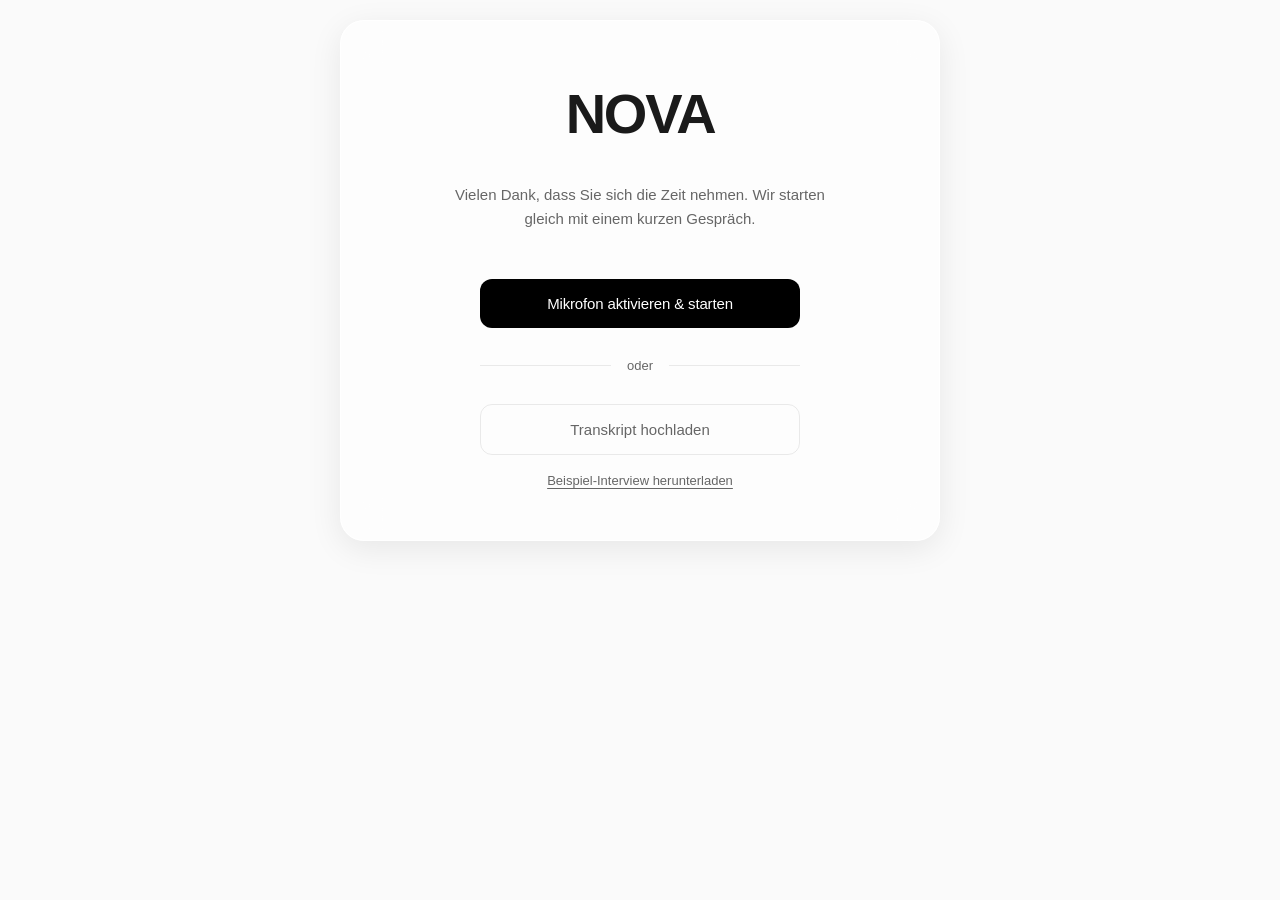
<file: public/index.html>
<!DOCTYPE html>
<html lang="de">
<head>
    <meta charset="UTF-8">
    <meta name="viewport" content="width=device-width, initial-scale=1.0">
    <title>NOVA</title>
    <link rel="stylesheet" href="css/style.css">
</head>
<body>
    <div class="container" style="text-align: center;">
        <h1 style="font-size: 56px; font-weight: 700; margin-bottom: 24px; letter-spacing: -0.04em;">NOVA</h1>
        <p class="subtitle" style="margin-bottom: 48px; max-width: 400px; margin-left: auto; margin-right: auto;">
            Vielen Dank, dass Sie sich die Zeit nehmen. Wir starten gleich mit einem kurzen Gespräch.
        </p>
        <button class="btn-primary" id="startBtn" style="max-width: 320px; margin: 0 auto;">
            Mikrofon aktivieren & starten
        </button>
        <p id="micError" style="color: #dc2626; margin-top: 16px; font-size: 14px; display: none;">
            Mikrofon-Zugriff wurde verweigert. Bitte erlauben Sie den Zugriff.
        </p>

        <div class="divider-or"><span>oder</span></div>

        <button class="btn-secondary" id="uploadBtn" style="max-width: 320px; margin: 0 auto;">
            Transkript hochladen
        </button>
        <input type="file" id="transcriptFile" accept=".txt,.json" style="display: none;">
        <a href="/interview-1.txt" download="Interview 1.txt" class="example-link">Beispiel-Interview herunterladen</a>

        <div id="uploadFeedback" style="display: none; margin-top: 16px;">
            <div class="upload-spinner" style="margin: 0 auto;"></div>
            <p style="color: var(--text-secondary); font-size: 14px; margin-top: 12px;">Transkript wird verarbeitet...</p>
        </div>
    </div>
    <script>
        document.getElementById('startBtn').addEventListener('click', async () => {
            const btn = document.getElementById('startBtn');
            btn.disabled = true;
            btn.textContent = 'Mikrofon wird aktiviert...';
            try {
                await navigator.mediaDevices.getUserMedia({ audio: true });
                const res = await fetch('/api/session/create', { method: 'POST' });
                const data = await res.json();
                window.location.href = '/interview.html?session=' + data.sessionId;
            } catch (err) {
                btn.disabled = false;
                btn.textContent = 'Mikrofon aktivieren & starten';
                document.getElementById('micError').style.display = 'block';
            }
        });

        document.getElementById('uploadBtn').addEventListener('click', () => {
            document.getElementById('transcriptFile').click();
        });

        document.getElementById('transcriptFile').addEventListener('change', async (e) => {
            const file = e.target.files[0];
            if (!file) return;

            document.getElementById('uploadBtn').style.display = 'none';
            document.getElementById('uploadFeedback').style.display = 'block';

            const text = await file.text();
            try {
                const res = await fetch('/api/transcript/upload', {
                    method: 'POST',
                    headers: { 'Content-Type': 'application/json' },
                    body: JSON.stringify({ transcript: text })
                });
                const data = await res.json();
                window.open('/moderator.html?session=' + data.sessionId, '_blank');
                window.location.href = '/waiting.html?session=' + data.sessionId;
            } catch (err) {
                alert('Fehler beim Hochladen. Bitte versuchen Sie es erneut.');
                document.getElementById('uploadBtn').style.display = 'block';
                document.getElementById('uploadFeedback').style.display = 'none';
            }
        });
    </script>
</body>
</html>
</file>
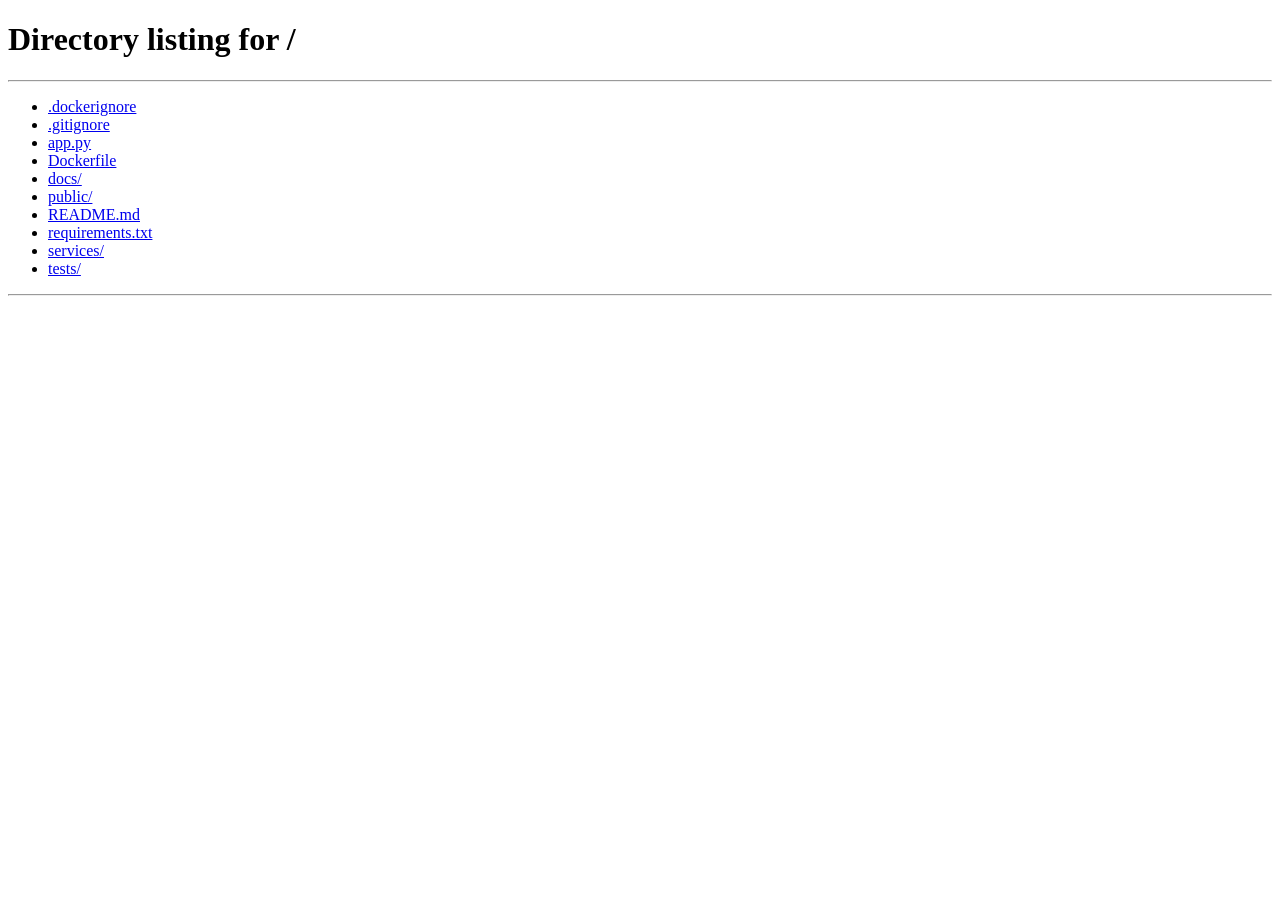
<file: public/interview.html>
<!DOCTYPE html>
<html lang="de">
<head>
    <meta charset="UTF-8">
    <meta name="viewport" content="width=device-width, initial-scale=1.0">
    <title>Interview - Aufnahme</title>
    <link rel="stylesheet" href="css/style.css">
</head>
<body class="interview-body">
    <div class="interview-container">
        <!-- Recording indicator -->
        <div class="rec-indicator">
            <span class="rec-dot"></span>
            <span>Aufnahme</span>
        </div>

        <!-- Timer -->
        <div class="timer" id="timer">00:00</div>

        <!-- Waveform -->
        <canvas id="waveform" class="waveform"></canvas>

        <!-- Hint for remote -->
        <p class="interview-hint">Bitte stellen Sie sicher, dass beide Teilnehmer hörbar sind.</p>

        <!-- Controls -->
        <button class="btn-stop" id="stopBtn">Interview beenden</button>

        <!-- Upload progress -->
        <div id="uploadStatus" class="upload-status" style="display: none;">
            <div class="upload-spinner"></div>
            <p>Audio wird hochgeladen und verarbeitet...</p>
        </div>
    </div>
    <script src="js/recorder.js"></script>
</body>
</html>
</file>
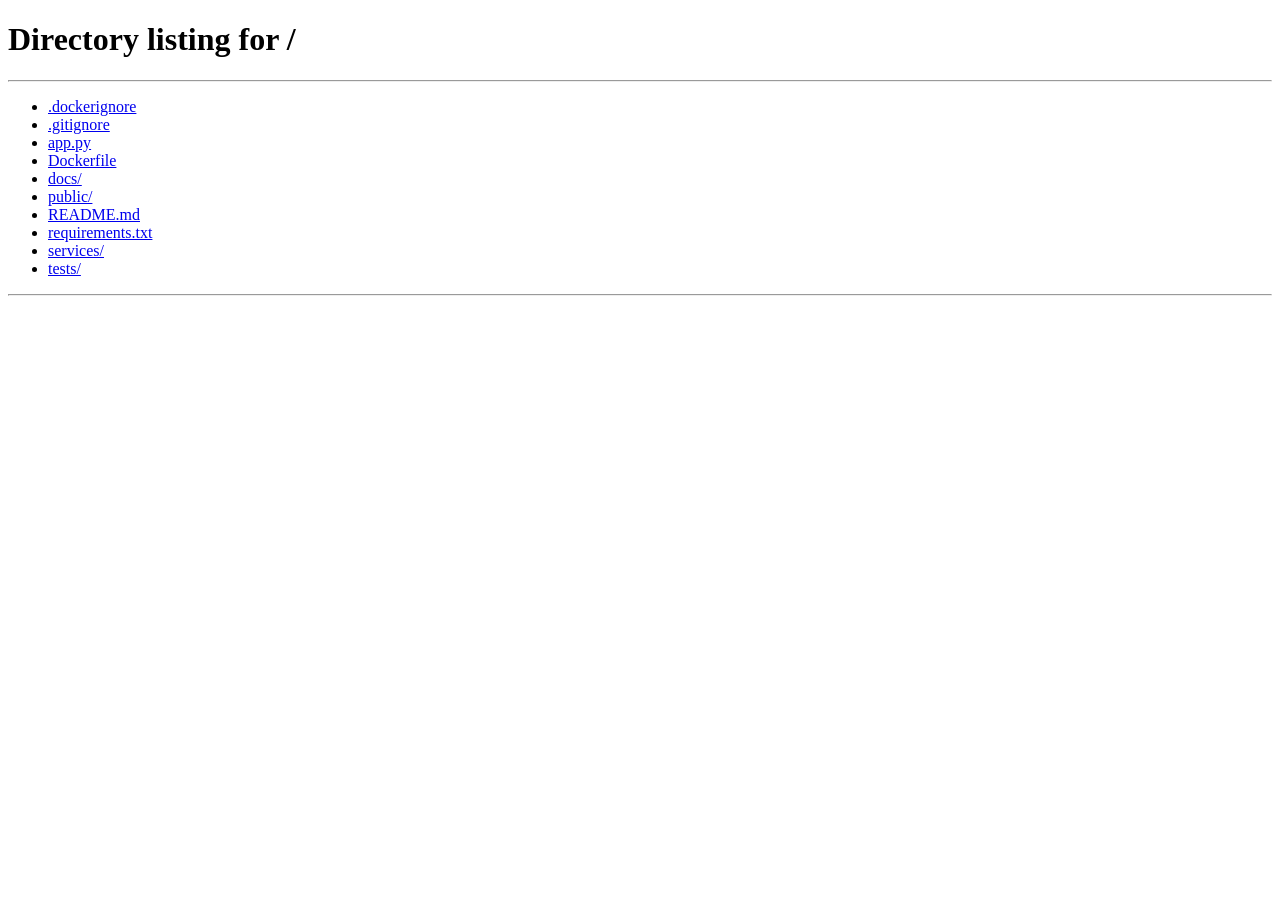
<file: public/shop.html>
<!DOCTYPE html>
<html lang="de">
<head>
    <meta charset="UTF-8">
    <meta name="viewport" content="width=device-width, initial-scale=1.0">
    <title>NOVA - Premium Lifestyle</title>
    <link rel="preconnect" href="https://fonts.googleapis.com">
    <link rel="preconnect" href="https://fonts.gstatic.com" crossorigin>
    <link href="https://fonts.googleapis.com/css2?family=Fraunces:opsz,wght@9..144,400;9..144,500;9..144,600;9..144,700&family=Inter:wght@400;500;600;700&display=swap" rel="stylesheet">
    <link rel="stylesheet" href="css/style.css">
</head>
<body class="shop-body">
    <!-- Top Bar -->
    <div class="top-bar">
        <div class="top-bar-content" id="topBar">Kostenloser Versand ab 50€ | 30 Tage Rückgaberecht</div>
    </div>

    <!-- Header -->
    <header class="shop-header-new">
        <div class="shop-header-content">
            <div class="logo">NOVA</div>
            <nav class="main-nav" id="mainNav">
                <a href="#">Neu</a>
                <a href="#">Bestseller</a>
                <a href="#">Mode</a>
                <a href="#">Sport</a>
                <a href="#">Tech</a>
                <a href="#">Lifestyle</a>
            </nav>
            <div class="header-actions">
                <span id="greeting" class="shop-greeting"></span>
                <button class="icon-btn">🔍</button>
                <button class="icon-btn">👤</button>
                <button class="icon-btn">🛒 <span class="cart-badge">0</span></button>
            </div>
        </div>
    </header>

    <!-- Main Content -->
    <main class="shop-main" id="shopMain">
        <!-- Hero -->
        <section class="hero-banner" id="heroBanner">
            <div class="hero-content">
                <div class="hero-personal-kicker" id="heroPersonalKicker" style="display: none;"></div>
                <h1 id="heroHeadline">Frühjahr Kollektion 2026</h1>
                <p id="heroSubtext">Entdecke die neuesten Trends</p>
                <div class="hero-context-row" id="heroContextRow" style="display: none;"></div>
                <button class="btn-hero" id="heroCta">Jetzt shoppen</button>
            </div>
            <div class="hero-product-strip" id="heroProductStrip" style="display: none;"></div>
        </section>

        <!-- Personalization Stimulus Panels -->
        <section class="personalization-panel" id="personalizationPanel" style="display: none;"></section>
        <section class="control-center-panel" id="controlCenterPanel" style="display: none;"></section>

        <!-- Dynamic Sections -->
        <div id="shopSections"></div>

        <!-- Trust Badges -->
        <section class="trust-section">
            <div class="trust-badges" id="trustBadges">
                <div class="trust-badge">
                    <span class="trust-icon">✓</span>
                    <div><strong>Schneller Versand</strong><p>1-3 Werktage</p></div>
                </div>
                <div class="trust-badge">
                    <span class="trust-icon">↺</span>
                    <div><strong>Einfache Rückgabe</strong><p>30 Tage kostenlos</p></div>
                </div>
                <div class="trust-badge">
                    <span class="trust-icon">🔒</span>
                    <div><strong>Sicherer Kauf</strong><p>SSL verschlüsselt</p></div>
                </div>
            </div>
        </section>
    </main>

    <!-- Footer -->
    <footer class="shop-footer">
        <div class="footer-content">
            <div class="footer-column">
                <h4>NOVA</h4>
                <p>Premium Lifestyle Produkte für den modernen Lebensstil.</p>
            </div>
            <div class="footer-column">
                <h4>Shop</h4>
                <a href="#">Neu</a><a href="#">Bestseller</a><a href="#">Sale</a>
            </div>
            <div class="footer-column">
                <h4>Hilfe</h4>
                <a href="#">Kontakt</a><a href="#">Versand</a><a href="#">Retouren</a>
            </div>
            <div class="footer-column">
                <h4>Legal</h4>
                <a href="#">AGB</a><a href="#">Datenschutz</a><a href="#">Impressum</a>
            </div>
        </div>
        <div class="footer-bottom"><p>© 2026 NOVA. Alle Rechte vorbehalten.</p></div>
    </footer>

    <!-- Ratings Overlay -->
    <div class="ratings-overlay" id="ratingsOverlay" style="display: none;">
        <div class="ratings-card">
            <h2>Kurze Bewertung</h2>
            <p class="ratings-subtitle">Bitte bewerten Sie die folgenden Aspekte auf einer Skala von 1 (gar nicht) bis 7 (sehr stark).</p>

            <div class="rating-item">
                <label>Wie <strong>hilfreich</strong> empfinden Sie die Personalisierung?</label>
                <div class="rating-scale" data-key="helpfulness">
                    <span class="scale-label">gar nicht</span>
                    <button data-val="1">1</button>
                    <button data-val="2">2</button>
                    <button data-val="3">3</button>
                    <button data-val="4">4</button>
                    <button data-val="5">5</button>
                    <button data-val="6">6</button>
                    <button data-val="7">7</button>
                    <span class="scale-label">sehr hilfreich</span>
                </div>
            </div>

            <div class="rating-item">
                <label>Wie <strong>nachvollziehbar</strong> sind die Empfehlungen?</label>
                <div class="rating-scale" data-key="comprehensibility">
                    <span class="scale-label">gar nicht</span>
                    <button data-val="1">1</button>
                    <button data-val="2">2</button>
                    <button data-val="3">3</button>
                    <button data-val="4">4</button>
                    <button data-val="5">5</button>
                    <button data-val="6">6</button>
                    <button data-val="7">7</button>
                    <span class="scale-label">sehr nachvollziehbar</span>
                </div>
            </div>

            <div class="rating-item">
                <label>Wie <strong>unheimlich</strong> empfinden Sie die Personalisierung?</label>
                <div class="rating-scale" data-key="creepiness">
                    <span class="scale-label">gar nicht</span>
                    <button data-val="1">1</button>
                    <button data-val="2">2</button>
                    <button data-val="3">3</button>
                    <button data-val="4">4</button>
                    <button data-val="5">5</button>
                    <button data-val="6">6</button>
                    <button data-val="7">7</button>
                    <span class="scale-label">sehr unheimlich</span>
                </div>
            </div>

            <div class="rating-item">
                <label>Wie stark beeinflusst diese Personalisierung Ihr <strong>Vertrauen</strong> in den Shop?</label>
                <div class="rating-scale" data-key="trust">
                    <span class="scale-label">gar nicht</span>
                    <button data-val="1">1</button>
                    <button data-val="2">2</button>
                    <button data-val="3">3</button>
                    <button data-val="4">4</button>
                    <button data-val="5">5</button>
                    <button data-val="6">6</button>
                    <button data-val="7">7</button>
                    <span class="scale-label">sehr stark</span>
                </div>
            </div>

            <button class="btn-primary" id="submitRatings" disabled>Bewertung abschicken</button>
        </div>
    </div>

    <!-- Product / Explanation Modal -->
    <div class="shop-modal-overlay" id="shopModal" style="display: none;">
        <div class="shop-modal-card">
            <button class="shop-modal-close" id="shopModalClose" aria-label="Schließen">&times;</button>
            <div id="shopModalContent"></div>
        </div>
    </div>

    <script src="js/shop.js"></script>
</body>
</html>
</file>
<file: public/css/style.css>
* {
    margin: 0;
    padding: 0;
    box-sizing: border-box;
}

:root {
    --primary-color: #000000;
    --secondary-color: #666666;
    --background: #fafafa;
    --card-bg: rgba(255, 255, 255, 0.7);
    --glass-bg: rgba(255, 255, 255, 0.6);
    --text-primary: #1a1a1a;
    --text-secondary: #666666;
    --border-color: rgba(0, 0, 0, 0.08);
    --hover-bg: rgba(0, 0, 0, 0.02);
    --shadow: 0 8px 32px rgba(0, 0, 0, 0.08);
    --shadow-lg: 0 20px 60px rgba(0, 0, 0, 0.12);
}

body {
    font-family: -apple-system, BlinkMacSystemFont, 'Segoe UI', Roboto, 'Helvetica Neue', Arial, sans-serif;
    background: var(--background);
    color: var(--text-primary);
    line-height: 1.6;
    padding: 20px;
    min-height: 100vh;
}

.container {
    max-width: 600px;
    margin: 0 auto;
    background: var(--glass-bg);
    backdrop-filter: blur(20px);
    -webkit-backdrop-filter: blur(20px);
    padding: 48px;
    border-radius: 24px;
    border: 1px solid rgba(255, 255, 255, 0.8);
    box-shadow: var(--shadow);
}

.header {
    margin-bottom: 40px;
    text-align: center;
}

.header h1 {
    font-size: 32px;
    font-weight: 600;
    margin-bottom: 12px;
    color: var(--text-primary);
    letter-spacing: -0.02em;
}

.subtitle {
    color: var(--text-secondary);
    font-size: 15px;
    line-height: 1.6;
    font-weight: 400;
}

/* Progress Bar */
.progress-container {
    margin-bottom: 48px;
}

.progress-bar {
    width: 100%;
    height: 4px;
    background: rgba(0, 0, 0, 0.06);
    border-radius: 4px;
    overflow: hidden;
    margin-bottom: 12px;
}

.progress-fill {
    height: 100%;
    background: var(--primary-color);
    border-radius: 4px;
    transition: width 0.4s cubic-bezier(0.4, 0, 0.2, 1);
}

.progress-text {
    text-align: center;
    font-size: 13px;
    color: var(--text-secondary);
    font-weight: 500;
}

/* Step Container */
.step {
    display: none;
    animation: fadeIn 0.4s ease-in-out;
}

.step.active {
    display: block;
}

@keyframes fadeIn {
    from {
        opacity: 0;
        transform: translateY(10px);
    }
    to {
        opacity: 1;
        transform: translateY(0);
    }
}

.form-group {
    margin-bottom: 24px;
}

label {
    display: block;
    margin-bottom: 8px;
    font-weight: 500;
    color: var(--text-primary);
}

input[type="text"],
input[type="number"],
input[type="email"],
select,
textarea {
    width: 100%;
    padding: 14px 16px;
    border: 1px solid var(--border-color);
    border-radius: 12px;
    font-size: 15px;
    background: rgba(255, 255, 255, 0.5);
    transition: all 0.2s ease;
    font-weight: 400;
}

input:focus,
select:focus,
textarea:focus {
    outline: none;
    border-color: var(--primary-color);
    background: rgba(255, 255, 255, 0.8);
    box-shadow: 0 0 0 3px rgba(0, 0, 0, 0.03);
}

small {
    display: block;
    margin-top: 4px;
    color: var(--text-secondary);
    font-size: 13px;
}

.btn-primary {
    background: var(--primary-color);
    color: white;
    padding: 16px 32px;
    border: none;
    border-radius: 12px;
    font-size: 15px;
    font-weight: 500;
    cursor: pointer;
    width: 100%;
    margin-top: 24px;
    transition: all 0.2s ease;
    letter-spacing: -0.01em;
}

.btn-primary:hover {
    transform: translateY(-1px);
    box-shadow: 0 8px 20px rgba(0, 0, 0, 0.15);
}

.btn-primary:active {
    transform: translateY(0);
}

.btn-primary:disabled {
    background: var(--secondary-color);
    cursor: not-allowed;
    transform: none;
}

.btn-secondary {
    background: transparent;
    color: var(--text-secondary);
    padding: 16px 32px;
    border: 1px solid var(--border-color);
    border-radius: 12px;
    font-size: 15px;
    font-weight: 500;
    cursor: pointer;
    width: 100%;
    margin-top: 12px;
    transition: all 0.2s ease;
}

.btn-secondary:hover {
    background: var(--hover-bg);
    border-color: var(--primary-color);
}

.btn-group {
    display: flex;
    gap: 12px;
    margin-top: 24px;
}

.btn-group .btn-primary,
.btn-group .btn-secondary {
    margin-top: 0;
}

/* Shop Styles - Modern E-Commerce */
.shop-body {
    background: #ffffff;
    padding: 0;
}

.top-bar {
    background: var(--primary-color);
    color: white;
    padding: 8px 0;
    font-size: 12px;
    text-align: center;
}

.top-bar-content {
    display: flex;
    justify-content: center;
    gap: 40px;
}

.shop-header-new {
    background: white;
    border-bottom: 1px solid var(--border-color);
    position: sticky;
    top: 0;
    z-index: 100;
    backdrop-filter: blur(10px);
    -webkit-backdrop-filter: blur(10px);
}

.shop-header-content {
    max-width: 1400px;
    margin: 0 auto;
    padding: 16px 40px;
    display: flex;
    align-items: center;
    justify-content: space-between;
}

.logo {
    font-size: 28px;
    font-weight: 700;
    letter-spacing: -0.03em;
    color: var(--primary-color);
}

.main-nav {
    display: flex;
    gap: 32px;
}

.main-nav a {
    color: var(--text-primary);
    text-decoration: none;
    font-size: 15px;
    font-weight: 500;
    transition: color 0.2s;
    position: relative;
}

.main-nav a:hover {
    color: var(--secondary-color);
}

.main-nav a::after {
    content: '';
    position: absolute;
    bottom: -20px;
    left: 0;
    width: 0;
    height: 2px;
    background: var(--primary-color);
    transition: width 0.2s;
}

.main-nav a:hover::after {
    width: 100%;
}

.header-actions {
    display: flex;
    gap: 16px;
    align-items: center;
}

.icon-btn {
    background: transparent;
    border: none;
    font-size: 20px;
    cursor: pointer;
    padding: 8px;
    border-radius: 8px;
    transition: background 0.2s;
    position: relative;
}

.icon-btn:hover {
    background: var(--hover-bg);
}

.cart-badge {
    position: absolute;
    top: 4px;
    right: 4px;
    background: var(--primary-color);
    color: white;
    font-size: 10px;
    padding: 2px 6px;
    border-radius: 10px;
    font-weight: 600;
}

/* Main Shop Layout */
.shop-main {
    max-width: 1400px;
    margin: 0 auto;
    padding: 40px;
}

.hero-banner {
    background: linear-gradient(135deg, #f5f5f5 0%, #e8e8e8 100%);
    border-radius: 16px;
    padding: 80px 60px;
    margin-bottom: 60px;
    text-align: center;
}

.hero-content h1 {
    font-size: 48px;
    font-weight: 700;
    margin-bottom: 16px;
    letter-spacing: -0.03em;
}

.hero-content p {
    font-size: 18px;
    color: var(--text-secondary);
    margin-bottom: 32px;
}

.btn-hero {
    background: var(--primary-color);
    color: white;
    padding: 16px 48px;
    border: none;
    border-radius: 8px;
    font-size: 16px;
    font-weight: 600;
    cursor: pointer;
    transition: transform 0.2s;
}

.btn-hero:hover {
    transform: translateY(-2px);
}

/* Section Styles */
.recommendations-section,
.bestsellers-section {
    margin-bottom: 80px;
}

.section-header {
    display: flex;
    justify-content: space-between;
    align-items: center;
    margin-bottom: 32px;
}

.section-title-new {
    font-size: 32px;
    font-weight: 700;
    color: var(--text-primary);
    letter-spacing: -0.03em;
}

.section-subtitle-new {
    color: var(--text-secondary);
    font-size: 15px;
    margin-top: 8px;
    font-weight: 400;
}

.view-all {
    color: var(--text-primary);
    text-decoration: none;
    font-size: 14px;
    font-weight: 500;
    display: flex;
    align-items: center;
    gap: 4px;
    transition: gap 0.2s;
}

.view-all:hover {
    gap: 8px;
}

/* Product Grid - Shopify Style */
.products-grid-new {
    display: grid;
    grid-template-columns: repeat(auto-fill, minmax(190px, 1fr));
    gap: 20px;
}

.product-card-new {
    background: white;
    border: 1px solid transparent;
    border-radius: 12px;
    overflow: hidden;
    transition: all 0.3s ease;
    cursor: pointer;
}

.product-card-new:hover {
    border-color: var(--border-color);
    box-shadow: 0 8px 24px rgba(0, 0, 0, 0.08);
    transform: translateY(-4px);
}

.product-image-new {
    position: relative;
    width: 100%;
    height: 210px;
    background: #f8f8f8;
    overflow: hidden;
}

.product-img-placeholder {
    width: 100%;
    height: 100%;
    display: flex;
    align-items: center;
    justify-content: center;
    font-size: 80px;
    background: linear-gradient(135deg, #fafafa 0%, #f0f0f0 100%);
}

.product-badge {
    position: absolute;
    top: 12px;
    left: 12px;
    background: white;
    padding: 6px 12px;
    border-radius: 6px;
    font-size: 11px;
    font-weight: 600;
    text-transform: uppercase;
    letter-spacing: 0.05em;
    box-shadow: 0 2px 8px rgba(0, 0, 0, 0.1);
}

.product-badge.sale {
    background: #ff4444;
    color: white;
}

.product-info-new {
    padding: 16px;
}

.product-name {
    font-size: 16px;
    font-weight: 600;
    margin-bottom: 4px;
    color: var(--text-primary);
    letter-spacing: -0.01em;
}

.product-brand {
    font-size: 13px;
    color: var(--text-secondary);
    margin-bottom: 8px;
}

.product-rating {
    font-size: 14px;
    color: #ffa500;
    margin-bottom: 12px;
}

.product-rating span {
    color: var(--text-secondary);
    font-size: 12px;
    margin-left: 4px;
}

.product-price-new {
    display: flex;
    align-items: center;
    gap: 8px;
}

.price-original {
    font-size: 14px;
    color: var(--text-secondary);
    text-decoration: line-through;
}

.price-current {
    font-size: 20px;
    font-weight: 700;
    color: var(--text-primary);
    letter-spacing: -0.02em;
}

/* Trust Section */
.trust-section {
    background: #f8f8f8;
    padding: 48px 40px;
    border-radius: 16px;
    margin-bottom: 60px;
}

.trust-badges {
    display: grid;
    grid-template-columns: repeat(auto-fit, minmax(250px, 1fr));
    gap: 32px;
}

.trust-badge {
    display: flex;
    align-items: center;
    gap: 16px;
}

.trust-icon {
    font-size: 32px;
    width: 56px;
    height: 56px;
    background: white;
    border-radius: 50%;
    display: flex;
    align-items: center;
    justify-content: center;
    flex-shrink: 0;
}

.trust-badge strong {
    font-size: 16px;
    font-weight: 600;
    display: block;
    margin-bottom: 4px;
}

.trust-badge p {
    font-size: 14px;
    color: var(--text-secondary);
    margin: 0;
}

/* Footer */
.shop-footer {
    background: var(--primary-color);
    color: white;
    padding: 60px 40px 24px;
    margin-top: 80px;
}

.footer-content {
    max-width: 1400px;
    margin: 0 auto;
    display: grid;
    grid-template-columns: 2fr 1fr 1fr 1fr;
    gap: 48px;
    margin-bottom: 48px;
}

.footer-column h4 {
    font-size: 16px;
    font-weight: 600;
    margin-bottom: 16px;
    letter-spacing: -0.01em;
}

.footer-column p {
    font-size: 14px;
    opacity: 0.8;
    line-height: 1.6;
}

.footer-column a {
    display: block;
    color: white;
    text-decoration: none;
    font-size: 14px;
    opacity: 0.8;
    margin-bottom: 12px;
    transition: opacity 0.2s;
}

.footer-column a:hover {
    opacity: 1;
}

.footer-bottom {
    max-width: 1400px;
    margin: 0 auto;
    padding-top: 24px;
    border-top: 1px solid rgba(255, 255, 255, 0.2);
    text-align: center;
}

.footer-bottom p {
    font-size: 13px;
    opacity: 0.7;
    margin: 0;
}

.recommendation-badge {
    display: inline-block;
    background: rgba(0, 0, 0, 0.05);
    color: var(--text-primary);
    padding: 6px 12px;
    border-radius: 8px;
    font-size: 11px;
    font-weight: 500;
    margin-bottom: 10px;
    letter-spacing: 0.02em;
    text-transform: uppercase;
}

.personalized-message {
    background: rgba(0, 0, 0, 0.03);
    border-left: 2px solid var(--primary-color);
    padding: 12px 14px;
    margin-bottom: 14px;
    border-radius: 8px;
    font-size: 13px;
    color: var(--text-primary);
    line-height: 1.5;
}

.transparency-box {
    background: rgba(0, 0, 0, 0.02);
    border: 1px solid var(--border-color);
    padding: 14px;
    margin-top: 12px;
    border-radius: 10px;
    font-size: 12px;
    color: var(--text-secondary);
    line-height: 1.5;
}

.transparency-box strong {
    color: var(--text-primary);
    display: block;
    margin-bottom: 6px;
    font-size: 13px;
}

/* Moderator Panel */
.moderator-panel {
    background: rgba(0, 0, 0, 0.95);
    backdrop-filter: blur(20px);
    -webkit-backdrop-filter: blur(20px);
    color: white;
    padding: 32px;
    border-radius: 20px;
    border: 1px solid rgba(255, 255, 255, 0.1);
}

.moderator-panel h2 {
    margin-bottom: 24px;
    font-size: 24px;
    font-weight: 600;
    letter-spacing: -0.02em;
}

.moderator-panel h3 {
    margin-bottom: 16px;
    font-size: 14px;
    font-weight: 500;
    text-transform: uppercase;
    letter-spacing: 0.05em;
    opacity: 0.7;
}

.stage-buttons {
    display: grid;
    grid-template-columns: repeat(2, 1fr);
    gap: 12px;
    margin-bottom: 32px;
}

.btn-stage {
    padding: 20px 16px;
    border: 1px solid rgba(255, 255, 255, 0.1);
    background: rgba(255, 255, 255, 0.05);
    color: white;
    border-radius: 12px;
    cursor: pointer;
    font-weight: 500;
    transition: all 0.2s ease;
    text-align: left;
}

.btn-stage strong {
    display: block;
    margin-bottom: 4px;
    font-size: 15px;
}

.btn-stage small {
    opacity: 0.6;
    font-size: 12px;
}

.btn-stage:hover {
    background: rgba(255, 255, 255, 0.08);
    border-color: rgba(255, 255, 255, 0.2);
}

.btn-stage.active {
    background: white;
    color: black;
    border-color: white;
}

.btn-stage.active small {
    opacity: 0.7;
}

.session-info {
    background: rgba(255, 255, 255, 0.05);
    border: 1px solid rgba(255, 255, 255, 0.1);
    padding: 20px;
    border-radius: 12px;
    margin-bottom: 24px;
}

.session-info p {
    margin: 8px 0;
    font-size: 13px;
    line-height: 1.6;
}

.session-info strong {
    opacity: 0.7;
    font-weight: 500;
    font-size: 12px;
    text-transform: uppercase;
    letter-spacing: 0.05em;
}

.session-info a {
    color: white;
    opacity: 0.9;
}

.participant-data {
    background: rgba(255, 255, 255, 0.05);
    border: 1px solid rgba(255, 255, 255, 0.1);
    padding: 20px;
    border-radius: 12px;
    font-size: 13px;
    line-height: 1.8;
}

.participant-data p {
    margin: 8px 0;
}

.participant-data strong {
    opacity: 0.7;
    font-weight: 500;
}

.loading {
    text-align: center;
    padding: 40px;
    color: var(--text-secondary);
    font-size: 14px;
}

.error {
    background: rgba(220, 38, 38, 0.1);
    color: #dc2626;
    padding: 16px;
    border-radius: 12px;
    margin-bottom: 16px;
    border: 1px solid rgba(220, 38, 38, 0.2);
    font-size: 14px;
}

/* ===== INTERVIEW PAGE ===== */
.interview-body {
    background: #ffffff;
    padding: 0;
    display: flex;
    align-items: center;
    justify-content: center;
}

.interview-container {
    text-align: center;
    width: 100%;
    max-width: 700px;
    padding: 60px 40px;
}

.rec-indicator {
    display: inline-flex;
    align-items: center;
    gap: 8px;
    font-size: 14px;
    font-weight: 500;
    color: #dc2626;
    margin-bottom: 60px;
}

.rec-dot {
    width: 10px;
    height: 10px;
    background: #dc2626;
    border-radius: 50%;
    animation: pulse 1.5s ease-in-out infinite;
}

@keyframes pulse {
    0%, 100% { opacity: 1; transform: scale(1); }
    50% { opacity: 0.5; transform: scale(1.3); }
}

.timer {
    font-size: 72px;
    font-weight: 300;
    letter-spacing: -0.03em;
    color: var(--text-primary);
    margin-bottom: 40px;
    font-variant-numeric: tabular-nums;
}

.waveform {
    width: 100%;
    height: 120px;
    margin-bottom: 40px;
}

.interview-hint {
    font-size: 13px;
    color: var(--text-secondary);
    margin-bottom: 48px;
}

.btn-stop {
    background: #dc2626;
    color: white;
    padding: 16px 48px;
    border: none;
    border-radius: 12px;
    font-size: 16px;
    font-weight: 500;
    cursor: pointer;
    transition: all 0.2s;
}

.btn-stop:hover { background: #b91c1c; }
.btn-stop:disabled { background: #999; cursor: not-allowed; }

.upload-status {
    display: flex;
    flex-direction: column;
    align-items: center;
    gap: 16px;
    color: var(--text-secondary);
}

.upload-spinner {
    width: 40px;
    height: 40px;
    border: 3px solid rgba(0,0,0,0.1);
    border-top-color: var(--primary-color);
    border-radius: 50%;
    animation: spin 0.8s linear infinite;
}

@keyframes spin { to { transform: rotate(360deg); } }

/* ===== WAITING PAGE ===== */
.pulse-logo {
    font-size: 56px;
    font-weight: 700;
    letter-spacing: -0.04em;
    margin-bottom: 24px;
    animation: fadeInOut 2s ease-in-out infinite;
}

@keyframes fadeInOut {
    0%, 100% { opacity: 1; }
    50% { opacity: 0.4; }
}

.pulse-bar {
    width: 200px;
    height: 3px;
    background: rgba(0,0,0,0.06);
    border-radius: 3px;
    margin: 0 auto;
    overflow: hidden;
}

.pulse-bar-fill {
    width: 40%;
    height: 100%;
    background: var(--primary-color);
    border-radius: 3px;
    animation: slideBar 1.5s ease-in-out infinite;
}

@keyframes slideBar {
    0% { transform: translateX(-100%); }
    100% { transform: translateX(350%); }
}

/* ===== MODERATOR PAGE ===== */
.mod-body {
    background: #0a0a0a;
    padding: 0;
    color: white;
}

.mod-container {
    display: grid;
    grid-template-columns: 1.2fr 1fr;
    gap: 0;
    min-height: 100vh;
}

.mod-left {
    border-right: 1px solid rgba(255,255,255,0.08);
    padding: 32px;
    overflow-y: auto;
    max-height: 100vh;
}

.mod-right {
    padding: 32px;
    overflow-y: auto;
    max-height: 100vh;
    display: flex;
    flex-direction: column;
    gap: 20px;
}

.mod-section-header {
    display: flex;
    justify-content: space-between;
    align-items: center;
    margin-bottom: 24px;
}

.mod-section-header h2 {
    font-size: 20px;
    font-weight: 600;
    letter-spacing: -0.02em;
}

.mod-badge {
    font-size: 12px;
    padding: 4px 12px;
    border-radius: 6px;
    background: rgba(255,255,255,0.1);
    font-weight: 500;
}

.mod-badge.done {
    background: rgba(34,197,94,0.2);
    color: #22c55e;
}

.mod-placeholder {
    color: rgba(255,255,255,0.3);
    font-size: 14px;
    text-align: center;
    padding: 60px 0;
}

.transcript-area {
    display: flex;
    flex-direction: column;
    gap: 16px;
}

.transcript-turn {
    padding: 12px 16px;
    border-radius: 10px;
}

.transcript-turn.interviewer {
    background: rgba(255,255,255,0.04);
}

.transcript-turn.participant {
    background: rgba(255,255,255,0.08);
    border-left: 3px solid white;
}

.speaker-label {
    font-size: 11px;
    text-transform: uppercase;
    letter-spacing: 0.05em;
    opacity: 0.5;
    display: block;
    margin-bottom: 6px;
    font-weight: 500;
}

.transcript-turn.participant .speaker-label {
    opacity: 0.8;
}

.transcript-turn p {
    font-size: 14px;
    line-height: 1.6;
    opacity: 0.9;
}

.mod-card {
    background: rgba(255,255,255,0.04);
    border: 1px solid rgba(255,255,255,0.08);
    border-radius: 14px;
    padding: 24px;
}

.mod-card h3 {
    font-size: 13px;
    text-transform: uppercase;
    letter-spacing: 0.06em;
    opacity: 0.5;
    margin-bottom: 16px;
    font-weight: 500;
}

.mod-status-text {
    font-size: 14px;
    margin-bottom: 12px;
    opacity: 0.8;
}

.mod-progress-bar {
    height: 3px;
    background: rgba(255,255,255,0.1);
    border-radius: 3px;
    overflow: hidden;
}

.mod-progress-fill {
    width: 60%;
    height: 100%;
    background: white;
    border-radius: 3px;
    animation: slideBar 1.5s ease-in-out infinite;
}

.mod-profile { display: flex; flex-direction: column; gap: 10px; }
.profile-row { display: flex; gap: 12px; font-size: 13px; }
.profile-key { opacity: 0.5; min-width: 120px; font-weight: 500; }
.profile-val { opacity: 0.9; }

.mod-slider {
    width: 100%;
    height: 4px;
    -webkit-appearance: none;
    appearance: none;
    background: rgba(255,255,255,0.15);
    border-radius: 4px;
    outline: none;
    margin-bottom: 8px;
}

.mod-slider::-webkit-slider-thumb {
    -webkit-appearance: none;
    width: 20px;
    height: 20px;
    border-radius: 50%;
    background: white;
    cursor: pointer;
}

.mod-level-labels {
    display: flex;
    justify-content: space-between;
    font-size: 11px;
    opacity: 0.4;
    margin-bottom: 12px;
}

.mod-level-desc {
    font-size: 13px;
    opacity: 0.6;
    margin-bottom: 20px;
    line-height: 1.5;
}

.mod-name-box {
    margin-bottom: 16px;
}

.mod-name-box label {
    color: rgba(255,255,255,0.62);
    font-size: 12px;
}

.mod-name-box input {
    width: 100%;
    padding: 10px;
    background: rgba(255,255,255,0.06);
    border: 1px solid rgba(255,255,255,0.1);
    color: white;
    border-radius: 8px;
    font-size: 13px;
    margin-top: 4px;
}

.btn-generate {
    width: 100%;
    padding: 14px;
    background: white;
    color: black;
    border: none;
    border-radius: 10px;
    font-size: 15px;
    font-weight: 600;
    cursor: pointer;
    transition: all 0.2s;
}

.btn-generate:hover { transform: translateY(-1px); box-shadow: 0 4px 16px rgba(255,255,255,0.2); }
.btn-generate:disabled { opacity: 0.5; cursor: not-allowed; transform: none; }

.stage-buttons-mod {
    display: grid;
    grid-template-columns: repeat(2, minmax(0, 1fr));
    gap: 8px;
    margin-bottom: 16px;
}

.btn-stage-mod {
    padding: 12px 8px;
    border: 1px solid rgba(255,255,255,0.12);
    background: transparent;
    color: white;
    border-radius: 8px;
    font-size: 12px;
    font-weight: 500;
    cursor: pointer;
    transition: all 0.2s;
}

.btn-stage-mod:hover { background: rgba(255,255,255,0.06); }
.btn-stage-mod.active { background: white; color: black; border-color: white; }

.btn-release {
    width: 100%;
    padding: 14px;
    background: #22c55e;
    color: white;
    border: none;
    border-radius: 10px;
    font-size: 15px;
    font-weight: 600;
    cursor: pointer;
    margin-top: 8px;
}

.btn-release:disabled { opacity: 0.5; cursor: not-allowed; }

.mod-link-box {
    margin-top: 12px;
}

.mod-link-box label {
    color: white;
    opacity: 0.5;
    font-size: 12px;
}

.mod-link-box input {
    width: 100%;
    padding: 10px;
    background: rgba(255,255,255,0.06);
    border: 1px solid rgba(255,255,255,0.1);
    color: white;
    border-radius: 8px;
    font-size: 13px;
    margin-top: 4px;
}

.mod-export-box {
    margin-top: 14px;
    padding: 12px;
    border: 1px solid rgba(255,255,255,0.1);
    border-radius: 8px;
    background: rgba(255,255,255,0.04);
}

.mod-export-box span {
    display: block;
    color: rgba(255,255,255,0.56);
    font-size: 12px;
    margin-bottom: 8px;
}

.mod-export-actions {
    display: grid;
    grid-template-columns: 1fr 1fr;
    gap: 8px;
}

.mod-export-actions a {
    display: flex;
    align-items: center;
    justify-content: center;
    min-height: 38px;
    padding: 9px 10px;
    border: 1px solid rgba(255,255,255,0.14);
    border-radius: 8px;
    background: rgba(255,255,255,0.08);
    color: white;
    text-decoration: none;
    font-size: 12px;
    font-weight: 700;
}

.mod-export-actions a:hover {
    background: rgba(255,255,255,0.14);
}

/* ===== SHOP IMAGE STYLES ===== */
.product-image-new img {
    width: 100%;
    height: 100%;
    object-fit: cover;
}

.shop-greeting {
    font-size: 15px;
    font-weight: 500;
    color: var(--text-primary);
}

/* ===== DIVIDER OR ===== */
.divider-or {
    display: flex;
    align-items: center;
    gap: 16px;
    margin: 28px auto;
    max-width: 320px;
    color: var(--text-secondary);
    font-size: 13px;
}

.divider-or::before,
.divider-or::after {
    content: '';
    flex: 1;
    height: 1px;
    background: var(--border-color);
}

.example-link {
    display: block;
    margin-top: 16px;
    font-size: 13px;
    color: var(--text-secondary);
    text-decoration: underline;
    text-underline-offset: 3px;
    transition: color 0.2s;
}

.example-link:hover {
    color: var(--text-primary);
}

/* ===== RATINGS OVERLAY ===== */
.ratings-overlay {
    position: fixed;
    top: 0;
    left: 0;
    width: 100%;
    height: 100%;
    background: rgba(0, 0, 0, 0.5);
    backdrop-filter: blur(8px);
    -webkit-backdrop-filter: blur(8px);
    display: flex;
    align-items: center;
    justify-content: center;
    z-index: 1000;
}

.ratings-card {
    background: white;
    border-radius: 20px;
    padding: 48px;
    max-width: 560px;
    width: 90%;
    box-shadow: 0 20px 60px rgba(0, 0, 0, 0.2);
}

.ratings-card h2 {
    font-size: 28px;
    font-weight: 700;
    margin-bottom: 8px;
    letter-spacing: -0.02em;
}

.ratings-subtitle {
    color: var(--text-secondary);
    font-size: 15px;
    margin-bottom: 36px;
    line-height: 1.5;
}

.rating-item {
    margin-bottom: 28px;
}

.rating-item label {
    display: block;
    font-size: 15px;
    margin-bottom: 12px;
    font-weight: 400;
    color: var(--text-primary);
}

.rating-scale {
    display: flex;
    align-items: center;
    gap: 6px;
}

.rating-scale .scale-label {
    font-size: 11px;
    color: var(--text-secondary);
    min-width: 70px;
    text-align: center;
}

.rating-scale .scale-label:first-child {
    text-align: right;
}

.rating-scale .scale-label:last-child {
    text-align: left;
}

.rating-scale button {
    width: 40px;
    height: 40px;
    border: 1px solid var(--border-color);
    background: white;
    border-radius: 8px;
    font-size: 15px;
    font-weight: 500;
    cursor: pointer;
    transition: all 0.15s;
    color: var(--text-secondary);
}

.rating-scale button:hover {
    background: var(--hover-bg);
    border-color: var(--primary-color);
}

.rating-scale button.selected {
    background: var(--primary-color);
    color: white;
    border-color: var(--primary-color);
}

/* ===== MOD RATINGS BUTTON ===== */
.btn-ratings {
    width: 100%;
    padding: 14px;
    background: #eab308;
    color: black;
    border: none;
    border-radius: 10px;
    font-size: 14px;
    font-weight: 600;
    cursor: pointer;
    margin-top: 8px;
    transition: all 0.2s;
}

.btn-ratings:hover { background: #ca8a04; }
.btn-ratings:disabled { opacity: 0.5; cursor: not-allowed; }

/* ===== HYPERPERSONALIZATION STIMULI ===== */
.personalization-panel,
.control-center-panel {
    border: 1px solid var(--border-color);
    border-radius: 8px;
    padding: 24px;
    margin: -32px 0 48px;
    background: #f7f8fa;
}

.control-center-panel {
    margin-top: -28px;
    background: #ffffff;
}

.personalization-panel-header,
.control-center-header {
    display: flex;
    justify-content: space-between;
    align-items: flex-start;
    gap: 16px;
    margin-bottom: 12px;
}

.personalization-panel-header span,
.control-center-header span,
.stage-script-kicker {
    font-size: 11px;
    font-weight: 700;
    letter-spacing: 0.06em;
    text-transform: uppercase;
    color: var(--text-secondary);
}

.personalization-panel-header strong,
.control-center-header strong {
    font-size: 22px;
    letter-spacing: -0.02em;
}

.personalization-panel p,
.control-center-panel p {
    color: var(--text-secondary);
    font-size: 14px;
    margin-bottom: 16px;
}

.signal-chip-row {
    display: flex;
    flex-wrap: wrap;
    gap: 8px;
}

.signal-chip {
    display: inline-flex;
    align-items: center;
    min-height: 30px;
    padding: 6px 10px;
    border-radius: 8px;
    background: white;
    border: 1px solid var(--border-color);
    color: var(--text-primary);
    font-size: 12px;
}

.signal-chip.sensitive {
    background: #fff7ed;
    border-color: #fed7aa;
}

.data-basis-box {
    border-top: 1px solid var(--border-color);
    padding-top: 16px;
}

.data-basis-box strong {
    display: block;
    margin-bottom: 10px;
    font-size: 13px;
}

.creepy-moment-banner {
    border-left: 3px solid #b91c1c;
    background: #fff5f5;
    border-radius: 8px;
    padding: 14px 16px;
    margin-top: 18px;
}

.creepy-moment-banner strong {
    display: block;
    font-size: 14px;
    margin-bottom: 4px;
}

.creepy-moment-banner p {
    margin: 0;
    color: #7f1d1d;
}

.control-toggle-list {
    display: grid;
    grid-template-columns: repeat(auto-fit, minmax(230px, 1fr));
    gap: 10px;
}

.control-toggle {
    display: flex;
    align-items: flex-start;
    gap: 10px;
    margin: 0;
    padding: 12px;
    border: 1px solid var(--border-color);
    border-radius: 8px;
    background: #fafafa;
    cursor: pointer;
}

.control-toggle input {
    width: 18px;
    height: 18px;
    margin-top: 2px;
    accent-color: var(--primary-color);
}

.control-toggle span {
    display: flex;
    flex-direction: column;
    gap: 2px;
}

.control-toggle strong {
    font-size: 13px;
}

.control-toggle small {
    font-size: 12px;
    line-height: 1.4;
    margin: 0;
}

.sensitive-controls {
    display: flex;
    flex-wrap: wrap;
    gap: 8px;
    margin-top: 16px;
}

.reject-signal-btn,
.why-btn,
.less-btn,
.modal-secondary-btn {
    border: 1px solid var(--border-color);
    border-radius: 8px;
    background: white;
    color: var(--text-primary);
    font-size: 12px;
    font-weight: 600;
    padding: 9px 12px;
    cursor: pointer;
    transition: all 0.2s;
}

.reject-signal-btn:hover,
.why-btn:hover,
.less-btn:hover,
.modal-secondary-btn:hover {
    border-color: var(--primary-color);
    background: #f5f5f5;
}

.reject-signal-btn:disabled,
.less-btn:disabled {
    opacity: 0.55;
    cursor: default;
}

.product-detail-trigger {
    display: block;
    width: 100%;
    padding: 0;
    border: 0;
    background: transparent;
    text-align: left;
    cursor: pointer;
}

.product-stimulus-actions {
    display: flex;
    flex-wrap: wrap;
    gap: 8px;
    margin-top: 14px;
}

.creepy-product-card {
    border-color: #fca5a5;
}

.shop-modal-overlay {
    position: fixed;
    inset: 0;
    z-index: 1200;
    display: flex;
    align-items: center;
    justify-content: center;
    padding: 24px;
    background: rgba(0, 0, 0, 0.45);
    backdrop-filter: blur(8px);
    -webkit-backdrop-filter: blur(8px);
}

.shop-modal-card {
    position: relative;
    width: min(680px, 100%);
    max-height: 88vh;
    overflow-y: auto;
    border-radius: 8px;
    background: white;
    padding: 32px;
    box-shadow: var(--shadow-lg);
}

.shop-modal-close {
    position: absolute;
    top: 12px;
    right: 12px;
    width: 36px;
    height: 36px;
    border: 1px solid var(--border-color);
    border-radius: 8px;
    background: white;
    color: var(--text-primary);
    font-size: 24px;
    line-height: 1;
    cursor: pointer;
}

.shop-modal-card h2 {
    margin: 0 40px 12px 0;
    font-size: 26px;
    letter-spacing: -0.02em;
}

.modal-signal-box {
    margin-top: 18px;
    padding: 16px;
    border: 1px solid var(--border-color);
    border-radius: 8px;
    background: #fafafa;
}

.modal-signal-box ul {
    margin: 8px 0 0 18px;
}

.modal-product-layout {
    display: grid;
    grid-template-columns: 220px 1fr;
    gap: 24px;
    align-items: start;
}

.modal-product-image {
    height: 260px;
    border-radius: 8px;
    overflow: hidden;
    background: #f5f5f5;
}

.modal-product-image img {
    width: 100%;
    height: 100%;
    object-fit: cover;
}

.modal-price {
    font-size: 22px;
    font-weight: 700;
    margin: 8px 0 12px;
}

/* ===== MODERATOR STUDY SUPPORT ===== */
.mod-card-title-row {
    display: flex;
    justify-content: space-between;
    align-items: center;
    gap: 12px;
    margin-bottom: 14px;
}

.mod-card-title-row h3 {
    margin-bottom: 0;
}

.stage-timer {
    min-width: 58px;
    padding: 5px 8px;
    border-radius: 8px;
    background: rgba(255,255,255,0.08);
    color: white;
    font-size: 13px;
    font-variant-numeric: tabular-nums;
    text-align: center;
}

.stage-script-content {
    padding: 14px;
    border-radius: 8px;
    background: rgba(255,255,255,0.05);
    margin-bottom: 16px;
}

.stage-script-goal {
    color: rgba(255,255,255,0.78);
    font-size: 13px;
    line-height: 1.5;
    margin: 6px 0 12px;
}

.stage-question-list {
    margin: 0 0 14px 18px;
    color: rgba(255,255,255,0.9);
    font-size: 13px;
    line-height: 1.55;
}

.stage-question-list li {
    margin-bottom: 7px;
}

.stage-rating-reminder {
    border-top: 1px solid rgba(255,255,255,0.1);
    padding-top: 12px;
    color: rgba(255,255,255,0.6);
    font-size: 12px;
    line-height: 1.5;
}

.stage-note-label {
    color: rgba(255,255,255,0.62);
    font-size: 12px;
}

.stage-note-input {
    margin-top: 6px;
    background: rgba(255,255,255,0.06);
    border-color: rgba(255,255,255,0.12);
    color: white;
    border-radius: 8px;
    resize: vertical;
}

.btn-note-save {
    width: 100%;
    padding: 12px;
    margin-top: 10px;
    border: 1px solid rgba(255,255,255,0.14);
    border-radius: 8px;
    background: rgba(255,255,255,0.1);
    color: white;
    font-size: 13px;
    font-weight: 600;
    cursor: pointer;
}

.btn-note-save:hover {
    background: rgba(255,255,255,0.16);
}

.note-save-status {
    min-height: 18px;
    margin-top: 8px;
    color: rgba(255,255,255,0.55);
    font-size: 12px;
}

.stage-rating-row {
    display: grid;
    grid-template-columns: 1fr repeat(4, auto);
    gap: 8px;
    align-items: center;
    padding: 8px 0;
    border-top: 1px solid rgba(255,255,255,0.08);
    color: rgba(255,255,255,0.72);
}

.stage-rating-row:first-child {
    border-top: 0;
}

.stage-rating-row strong {
    color: white;
    font-size: 12px;
}

/* ===== SHOP VISUAL REFRESH ===== */
.shop-body {
    background: #f5f6f3;
}

.top-bar {
    background: #101211;
    color: rgba(255,255,255,0.9);
    letter-spacing: 0.02em;
}

.shop-header-new {
    background: rgba(255,255,255,0.88);
    border-bottom: 1px solid rgba(16,18,17,0.08);
    box-shadow: 0 10px 30px rgba(16,18,17,0.05);
}

.shop-header-content {
    padding: 18px 32px;
}

.logo {
    font-size: 24px;
    letter-spacing: 0.08em;
}

.main-nav {
    gap: 4px;
    padding: 4px;
    border-radius: 8px;
    background: #eef0ed;
}

.main-nav a {
    padding: 8px 12px;
    border-radius: 6px;
    font-size: 13px;
}

.main-nav a:hover {
    color: var(--text-primary);
    background: white;
}

.main-nav a::after {
    display: none;
}

.header-actions {
    gap: 10px;
}

.icon-btn {
    width: 40px;
    height: 40px;
    border: 1px solid rgba(16,18,17,0.08);
    border-radius: 8px;
    background: white;
    font-size: 14px;
}

.shop-greeting {
    max-width: 180px;
    white-space: nowrap;
    overflow: hidden;
    text-overflow: ellipsis;
}

.shop-main {
    max-width: 1440px;
    padding: 28px 32px 56px;
}

.hero-banner {
    position: relative;
    display: grid;
    grid-template-columns: minmax(0, 1.08fr) minmax(300px, 0.92fr);
    align-items: end;
    gap: 32px;
    min-height: 430px;
    overflow: hidden;
    border-radius: 8px;
    background: #101211;
    color: white;
    padding: 56px;
    margin-bottom: 52px;
    text-align: left;
}

.hero-banner:not(.hero-with-products) {
    grid-template-columns: 1fr;
}

.hero-content {
    position: relative;
    z-index: 1;
    max-width: 780px;
}

.hero-content h1 {
    color: white;
    font-size: clamp(42px, 6vw, 82px);
    line-height: 0.95;
    font-weight: 760;
    max-width: 920px;
    margin-bottom: 20px;
}

.hero-content p {
    max-width: 620px;
    color: rgba(255,255,255,0.74);
    font-size: 18px;
    line-height: 1.55;
    margin-bottom: 28px;
}

.hero-personal-kicker {
    align-items: center;
    width: fit-content;
    max-width: 100%;
    min-height: 34px;
    padding: 7px 12px;
    border: 1px solid rgba(255,255,255,0.2);
    border-radius: 8px;
    background: rgba(255,255,255,0.1);
    color: white;
    font-size: 13px;
    font-weight: 700;
    letter-spacing: 0.02em;
    margin-bottom: 18px;
}

.hero-hyper .hero-personal-kicker {
    background: #eff8f1;
    border-color: #eff8f1;
    color: #102f24;
}

.hero-context-row {
    flex-wrap: wrap;
    gap: 8px;
    margin: 0 0 28px;
}

.hero-context-chip {
    max-width: 260px;
    min-height: 30px;
    overflow: hidden;
    text-overflow: ellipsis;
    white-space: nowrap;
    padding: 6px 10px;
    border: 1px solid rgba(255,255,255,0.16);
    border-radius: 8px;
    background: rgba(255,255,255,0.08);
    color: rgba(255,255,255,0.88);
    font-size: 12px;
    font-weight: 600;
}

.btn-hero {
    background: #eff8f1;
    color: #101211;
    border-radius: 8px;
    box-shadow: 0 12px 30px rgba(0,0,0,0.22);
}

.btn-hero:hover {
    transform: translateY(-2px);
    box-shadow: 0 16px 36px rgba(0,0,0,0.28);
}

.hero-product-strip {
    position: relative;
    z-index: 1;
    grid-template-columns: repeat(3, minmax(0, 1fr));
    gap: 12px;
    align-items: end;
}

.hero-product-thumb {
    position: relative;
    min-width: 0;
    height: 280px;
    overflow: hidden;
    border-radius: 8px;
    background: #242725;
    border: 1px solid rgba(255,255,255,0.12);
}

.hero-product-thumb-2 {
    height: 330px;
}

.hero-product-thumb-3 {
    height: 240px;
}

.hero-product-thumb img {
    width: 100%;
    height: 100%;
    object-fit: cover;
}

.hero-product-thumb .product-img-placeholder {
    font-size: 36px;
    color: rgba(255,255,255,0.6);
    background: #242725;
}

.hero-product-thumb span {
    position: absolute;
    left: 10px;
    right: 10px;
    bottom: 10px;
    overflow: hidden;
    text-overflow: ellipsis;
    white-space: nowrap;
    padding: 7px 9px;
    border-radius: 8px;
    background: rgba(16,18,17,0.72);
    color: white;
    font-size: 11px;
    font-weight: 650;
}

.recommendations-section,
.bestsellers-section {
    margin-bottom: 68px;
}

.section-title-new {
    font-size: clamp(26px, 3vw, 38px);
}

.products-grid-new {
    grid-template-columns: repeat(auto-fill, minmax(190px, 1fr));
    gap: 18px;
}

.product-card-new {
    border-color: rgba(16,18,17,0.08);
    border-radius: 8px;
    background: white;
    box-shadow: 0 1px 0 rgba(16,18,17,0.03);
    cursor: default;
}

.product-card-new:hover {
    border-color: rgba(16,18,17,0.16);
    box-shadow: 0 14px 34px rgba(16,18,17,0.1);
    transform: translateY(-3px);
}

.product-image-new {
    height: 210px;
    background: #ecefeb;
}

.product-info-new {
    padding: 18px;
}

.product-badge {
    border-radius: 8px;
    background: rgba(255,255,255,0.9);
    color: #101211;
}

.personalized-message {
    background: #eef8f1;
    border-left: 0;
    border-radius: 8px;
    color: #163b2f;
}

.transparency-box,
.trust-section {
    border-radius: 8px;
}

.trust-section {
    background: #101211;
    color: white;
}

.trust-badge p {
    color: rgba(255,255,255,0.62);
}

.trust-icon {
    border-radius: 8px;
    background: #eff8f1;
    color: #101211;
    font-size: 16px;
    font-weight: 800;
}

.shop-footer {
    background: #101211;
}

@media (max-width: 980px) {
    .shop-header-content {
        flex-wrap: wrap;
        gap: 14px;
    }

    .main-nav {
        order: 3;
        width: 100%;
        overflow-x: auto;
    }

    .hero-banner {
        grid-template-columns: 1fr;
        padding: 36px;
        min-height: auto;
    }

    .hero-product-strip {
        grid-template-columns: repeat(3, minmax(0, 1fr));
    }

    .hero-product-thumb,
    .hero-product-thumb-2,
    .hero-product-thumb-3 {
        height: 180px;
    }
}

@media (max-width: 760px) {
    .shop-main {
        padding: 18px;
    }

    .hero-banner {
        padding: 28px;
        margin-bottom: 36px;
    }

    .hero-content h1 {
        font-size: 40px;
    }

    .hero-product-strip {
        grid-template-columns: 1fr;
    }

    .hero-product-thumb,
    .hero-product-thumb-2,
    .hero-product-thumb-3 {
        height: 190px;
    }

    .personalization-panel,
    .control-center-panel {
        margin: -24px 0 36px;
        padding: 18px;
    }

    .modal-product-layout {
        grid-template-columns: 1fr;
    }

    .modal-product-image {
        height: 220px;
    }

    .stage-buttons-mod {
        grid-template-columns: 1fr;
    }
}


/* ===== PER-PRODUCT TRANSPARENCY & CONTROL MODAL ===== */
.modal-why-reason {
    font-size: 15px;
    line-height: 1.55;
    color: var(--text-primary);
    margin-bottom: 18px;
}
.modal-control-section {
    margin-top: 20px;
    padding-top: 18px;
    border-top: 1px solid var(--border-color);
}
.modal-control-section > strong {
    display: block;
    font-size: 14px;
    margin-bottom: 4px;
}
.modal-control-section > p {
    font-size: 13px;
    color: var(--text-secondary);
    margin-bottom: 14px;
}
.modal-control-list {
    display: flex;
    flex-direction: column;
    gap: 10px;
    margin-bottom: 14px;
}
.modal-control-list .control-toggle {
    margin: 0;
}
.modal-signal-controls {
    display: flex;
    flex-direction: column;
    gap: 8px;
    margin-bottom: 14px;
}
.modal-action-row {
    display: flex;
    flex-wrap: wrap;
    gap: 8px;
}
.modal-action-row .reject-signal-btn,
.modal-action-row .modal-secondary-btn {
    flex: 1 1 auto;
}


/* =====================================================================
   NOVA STOREFRONT — CREDIBLE MODERN THEME (final override layer)
   Scoped to .shop-body so other pages are unaffected.
   Inspiration: clean premium DTC / Shopify "Dawn" storefronts.
   ===================================================================== */

.shop-body {
    /* Refined warm-neutral palette */
    --ink: #1b1813;
    --muted: #726b61;
    --line: #e8e3da;
    --line-strong: #d9d3c8;
    --paper: #ffffff;
    --paper-2: #f7f4ef;
    --paper-3: #f0ebe2;
    --accent: #b1502f;
    --accent-ink: #8c3d22;
    --gold: #c19a3b;
    --radius: 14px;
    --radius-sm: 9px;
    --shadow-card: 0 1px 2px rgba(27,24,19,0.05);
    --shadow-soft: 0 10px 30px rgba(27,24,19,0.07);
    --shadow-pop: 0 24px 60px rgba(27,24,19,0.18);

    /* Remap legacy tokens used by un-overridden rules */
    --primary-color: #1b1813;
    --secondary-color: #726b61;
    --text-primary: #1b1813;
    --text-secondary: #726b61;
    --border-color: #e8e3da;
    --background: #ffffff;

    background: var(--paper);
    color: var(--ink);
    font-family: 'Inter', -apple-system, BlinkMacSystemFont, 'Segoe UI', Roboto, 'Helvetica Neue', Arial, sans-serif;
    -webkit-font-smoothing: antialiased;
}
body.shop-body { padding: 0; }

/* ---------- Announcement bar ---------- */
.shop-body .top-bar {
    background: var(--ink);
    color: rgba(255,255,255,0.92);
    letter-spacing: 0.05em;
}
.shop-body .top-bar-content {
    padding: 9px 18px;
    font-size: 12px;
    font-weight: 500;
    text-transform: uppercase;
}

/* ---------- Header ---------- */
.shop-body .shop-header-new {
    position: sticky;
    top: 0;
    z-index: 100;
    background: rgba(255,255,255,0.9);
    -webkit-backdrop-filter: saturate(180%) blur(14px);
    backdrop-filter: saturate(180%) blur(14px);
    border-bottom: 1px solid var(--line);
    box-shadow: none;
}
.shop-body .shop-header-content {
    max-width: 1280px;
    margin: 0 auto;
    padding: 16px 24px;
    gap: 24px;
}
.shop-body .logo {
    font-family: 'Fraunces', Georgia, serif;
    font-weight: 600;
    font-size: 26px;
    letter-spacing: 0.01em;
    color: var(--ink);
}
.shop-body .main-nav {
    gap: 2px;
    padding: 0;
    background: transparent;
    border-radius: 0;
}
.shop-body .main-nav a {
    padding: 8px 12px;
    border-radius: 8px;
    font-size: 14px;
    font-weight: 500;
    color: var(--muted);
    background: transparent;
}
.shop-body .main-nav a:hover {
    color: var(--ink);
    background: var(--paper-2);
}
.shop-body .main-nav a::after { display: none; }
.shop-body .header-actions { gap: 8px; }
.shop-body .icon-btn {
    width: 42px;
    height: 42px;
    border: 1px solid var(--line);
    border-radius: 12px;
    background: #fff;
    color: var(--ink);
    font-size: 15px;
    transition: background 0.18s ease, border-color 0.18s ease;
}
.shop-body .icon-btn:hover { background: var(--paper-2); border-color: var(--line-strong); }
.shop-body .cart-badge {
    background: var(--accent);
    color: #fff;
}
.shop-body .shop-greeting {
    font-size: 13px;
    color: var(--muted);
    font-weight: 500;
    max-width: 200px;
}

/* ---------- Layout ---------- */
.shop-body .shop-main {
    max-width: 1280px;
    margin: 0 auto;
    padding: 28px 24px 64px;
}

/* ---------- Hero (editorial, light) ---------- */
.shop-body .hero-banner {
    position: relative;
    display: grid;
    grid-template-columns: minmax(0, 1.05fr) minmax(280px, 0.95fr);
    align-items: center;
    gap: 40px;
    min-height: auto;
    overflow: hidden;
    border: 1px solid var(--line);
    border-radius: var(--radius);
    background: var(--paper-2);
    color: var(--ink);
    padding: 56px;
    margin: 24px 0 64px;
    text-align: left;
    box-shadow: var(--shadow-card);
}
.shop-body .hero-banner:not(.hero-with-products) { grid-template-columns: 1fr; }
.shop-body .hero-content { max-width: 640px; }
.shop-body .hero-content h1 {
    font-family: 'Fraunces', Georgia, serif;
    color: var(--ink);
    font-size: clamp(38px, 5vw, 64px);
    line-height: 1.02;
    font-weight: 600;
    letter-spacing: -0.015em;
    margin-bottom: 18px;
}
.shop-body .hero-content p {
    max-width: 520px;
    color: var(--muted);
    font-size: 17px;
    line-height: 1.6;
    margin-bottom: 28px;
}
.shop-body .hero-personal-kicker {
    display: inline-flex;
    align-items: center;
    width: fit-content;
    max-width: 100%;
    min-height: 0;
    padding: 7px 14px;
    border: none;
    border-radius: 999px;
    background: var(--ink);
    color: #fff;
    font-size: 12.5px;
    font-weight: 600;
    letter-spacing: 0.01em;
    text-transform: none;
    margin-bottom: 18px;
}
.shop-body .hero-hyper .hero-personal-kicker {
    background: var(--accent);
    border: none;
    color: #fff;
}
.shop-body .hero-context-row { display: none !important; }
.shop-body .btn-hero {
    display: inline-flex;
    align-items: center;
    gap: 8px;
    background: var(--ink);
    color: #fff;
    border: none;
    border-radius: 999px;
    padding: 15px 30px;
    font-size: 15px;
    font-weight: 600;
    box-shadow: none;
    transition: transform 0.18s ease, background 0.18s ease;
}
.shop-body .btn-hero:hover { background: #000; transform: translateY(-1px); box-shadow: var(--shadow-soft); }
.shop-body .hero-product-strip {
    grid-template-columns: repeat(3, minmax(0, 1fr));
    gap: 14px;
    align-items: stretch;
}
.shop-body .hero-product-thumb,
.shop-body .hero-product-thumb-2,
.shop-body .hero-product-thumb-3 {
    height: 320px;
    border-radius: var(--radius-sm);
    background: var(--paper-3);
    border: 1px solid var(--line);
    overflow: hidden;
}
.shop-body .hero-product-thumb img { width: 100%; height: 100%; object-fit: cover; }
.shop-body .hero-product-thumb span {
    position: absolute;
    left: 10px;
    bottom: 10px;
    right: 10px;
    background: rgba(255,255,255,0.92);
    color: var(--ink);
    font-size: 12px;
    font-weight: 600;
    padding: 6px 10px;
    border-radius: 8px;
    white-space: nowrap;
    overflow: hidden;
    text-overflow: ellipsis;
}

/* ---------- Section headers ---------- */
.shop-body .recommendations-section { margin-bottom: 64px; }
.shop-body .section-header {
    display: flex;
    align-items: flex-end;
    justify-content: space-between;
    gap: 16px;
    padding-bottom: 16px;
    margin-bottom: 28px;
    border-bottom: 1px solid var(--line);
}
.shop-body .section-title-new {
    font-family: 'Fraunces', Georgia, serif;
    font-weight: 600;
    font-size: clamp(24px, 3vw, 34px);
    letter-spacing: -0.015em;
    color: var(--ink);
}
.shop-body .section-subtitle-new {
    color: var(--muted);
    font-size: 14.5px;
    margin-top: 6px;
}
.shop-body .view-all {
    flex: 0 0 auto;
    color: var(--ink);
    font-weight: 600;
    font-size: 14px;
    border-bottom: 1px solid var(--ink);
    padding-bottom: 2px;
    transition: color 0.18s ease, border-color 0.18s ease;
}
.shop-body .view-all::after { content: ' →'; }
.shop-body .view-all:hover { color: var(--accent); border-color: var(--accent); }

/* ---------- Product grid & cards ---------- */
.shop-body .products-grid-new {
    grid-template-columns: repeat(auto-fill, minmax(210px, 1fr));
    column-gap: 28px;
    row-gap: 44px;
}
.shop-body .product-card-new {
    background: transparent;
    border: none;
    border-radius: 0;
    box-shadow: none;
    overflow: visible;
    cursor: default;
}
.shop-body .product-card-new:hover {
    border: none;
    box-shadow: none;
    transform: none;
}
.shop-body .product-image-new {
    position: relative;
    width: 100%;
    height: auto;
    aspect-ratio: 4 / 5;
    background: var(--paper-3);
    border-radius: var(--radius-sm);
    overflow: hidden;
    margin-bottom: 14px;
}
.shop-body .product-image-new img {
    width: 100%;
    height: 100%;
    object-fit: cover;
    transition: transform 0.55s cubic-bezier(0.2,0.6,0.2,1);
}
.shop-body .product-card-new:hover .product-image-new img { transform: scale(1.05); }
.shop-body .product-img-placeholder {
    display: flex;
    align-items: center;
    justify-content: center;
    width: 100%;
    height: 100%;
    color: var(--muted);
    font-size: 13px;
    background: var(--paper-3);
}
.shop-body .product-badge {
    position: absolute;
    top: 12px;
    left: 12px;
    background: rgba(255,255,255,0.95);
    color: var(--ink);
    border: 1px solid var(--line);
    border-radius: 999px;
    padding: 5px 11px;
    font-size: 10.5px;
    font-weight: 700;
    letter-spacing: 0.05em;
    text-transform: uppercase;
    box-shadow: var(--shadow-card);
}
.shop-body .product-info-new { padding: 0; }
.shop-body .personalized-message {
    background: transparent;
    border: none;
    border-left: none;
    border-radius: 0;
    padding: 0;
    margin: 0 0 4px;
    color: var(--accent-ink);
    font-size: 11px;
    font-weight: 700;
    letter-spacing: 0.05em;
    text-transform: uppercase;
}
.shop-body .product-name {
    font-size: 15px;
    font-weight: 600;
    color: var(--ink);
    letter-spacing: -0.01em;
    line-height: 1.32;
    margin-bottom: 2px;
}
.shop-body .product-brand {
    font-size: 11.5px;
    color: var(--muted);
    text-transform: uppercase;
    letter-spacing: 0.07em;
    margin: 0 0 6px;
}
.shop-body .product-rating { font-size: 12px; color: var(--gold); margin-bottom: 8px; }
.shop-body .product-rating span { color: var(--muted); }
.shop-body .product-price-new { margin-top: 2px; }
.shop-body .price-current { font-size: 15px; font-weight: 700; color: var(--ink); }
.shop-body .creepy-product-card .product-image-new { box-shadow: none; }

/* transparency hint (transparent stage) */
.shop-body .transparency-box {
    background: var(--paper-2);
    border: 1px solid var(--line);
    border-radius: var(--radius-sm);
    padding: 12px 14px;
    margin-top: 12px;
    font-size: 12.5px;
    color: var(--muted);
    line-height: 1.5;
}
.shop-body .transparency-box strong { color: var(--ink); display: block; margin-bottom: 5px; font-size: 13px; }

/* per-product control trigger */
.shop-body .product-stimulus-actions { margin-top: 12px; }
.shop-body .why-btn {
    width: 100%;
    border: 1px solid var(--line-strong);
    background: #fff;
    color: var(--ink);
    border-radius: 999px;
    padding: 10px 14px;
    font-size: 13px;
    font-weight: 600;
    transition: background 0.18s ease, color 0.18s ease, border-color 0.18s ease;
}
.shop-body .why-btn:hover { background: var(--ink); color: #fff; border-color: var(--ink); }

/* ---------- Control center (privacy-style preferences card) ---------- */
.shop-body .control-center-panel {
    background: #fff;
    border: 1px solid var(--line);
    border-radius: var(--radius);
    padding: 30px 32px;
    margin: 0 0 56px;
    box-shadow: var(--shadow-soft);
}
.shop-body .control-center-header {
    display: block;
    margin-bottom: 6px;
    padding-bottom: 0;
    border: none;
}
.shop-body .control-center-header span {
    display: inline-flex;
    align-items: center;
    gap: 7px;
    font-size: 11px;
    font-weight: 700;
    letter-spacing: 0.1em;
    text-transform: uppercase;
    color: var(--accent-ink);
}
.shop-body .control-center-header span::before {
    content: "";
    width: 8px;
    height: 8px;
    border-radius: 50%;
    background: var(--accent);
}
.shop-body .control-center-header strong {
    display: block;
    margin-top: 6px;
    font-family: 'Fraunces', Georgia, serif;
    font-weight: 600;
    font-size: 26px;
    letter-spacing: -0.01em;
    color: var(--ink);
}
.shop-body .control-center-panel > p {
    color: var(--muted);
    font-size: 14.5px;
    line-height: 1.55;
    max-width: 640px;
    margin: 8px 0 20px;
}
.shop-body .control-toggle-list {
    display: flex;
    flex-direction: column;
    gap: 0;
    border-top: 1px solid var(--line);
    margin-bottom: 22px;
}
.shop-body .control-toggle {
    display: flex;
    align-items: center;
    justify-content: space-between;
    gap: 20px;
    padding: 16px 0;
    margin: 0;
    border: none;
    border-bottom: 1px solid var(--line);
    cursor: default;
}
.shop-body .control-toggle > span { order: 1; display: flex; flex-direction: column; gap: 3px; }
.shop-body .control-toggle strong { font-size: 14.5px; font-weight: 600; color: var(--ink); }
.shop-body .control-toggle small { font-size: 13px; color: var(--muted); line-height: 1.45; }
.shop-body .control-toggle input[type="checkbox"] {
    order: 2;
    -webkit-appearance: none;
    appearance: none;
    flex: 0 0 auto;
    width: 46px;
    height: 26px;
    margin: 0;
    border-radius: 999px;
    background: #d7d1c6;
    position: relative;
    cursor: pointer;
    transition: background 0.2s ease;
}
.shop-body .control-toggle input[type="checkbox"]::after {
    content: "";
    position: absolute;
    top: 3px;
    left: 3px;
    width: 20px;
    height: 20px;
    border-radius: 50%;
    background: #fff;
    box-shadow: 0 1px 3px rgba(0,0,0,0.25);
    transition: transform 0.2s ease;
}
.shop-body .control-toggle input[type="checkbox"]:checked { background: var(--ink); }
.shop-body .control-toggle input[type="checkbox"]:checked::after { transform: translateX(20px); }

/* shared pill buttons (control actions + signal reject) */
.shop-body .modal-action-row { display: flex; flex-wrap: wrap; gap: 10px; }
.shop-body .reject-signal-btn,
.shop-body .modal-secondary-btn {
    border: 1px solid var(--line-strong);
    border-radius: 999px;
    background: #fff;
    color: var(--ink);
    font-size: 13px;
    font-weight: 600;
    padding: 10px 16px;
    transition: background 0.18s ease, color 0.18s ease, border-color 0.18s ease;
}
.shop-body .reject-signal-btn:hover,
.shop-body .modal-secondary-btn:hover { background: var(--ink); color: #fff; border-color: var(--ink); }
.shop-body .reject-signal-btn:disabled {
    background: var(--paper-2);
    color: var(--muted);
    border-color: var(--line);
    cursor: default;
}

/* ---------- Modal ---------- */
.shop-body .shop-modal-overlay {
    background: rgba(27,24,19,0.55);
    -webkit-backdrop-filter: blur(6px);
    backdrop-filter: blur(6px);
}
.shop-body .shop-modal-card {
    border: 1px solid var(--line);
    border-radius: var(--radius);
    padding: 34px;
    box-shadow: var(--shadow-pop);
}
.shop-body .shop-modal-card h2 {
    font-family: 'Fraunces', Georgia, serif;
    font-weight: 600;
    letter-spacing: -0.01em;
}
.shop-body .shop-modal-close {
    border: 1px solid var(--line);
    border-radius: 999px;
    background: #fff;
    color: var(--ink);
}
.shop-body .shop-modal-close:hover { background: var(--paper-2); }
.shop-body .modal-why-reason { font-size: 15px; line-height: 1.6; color: var(--ink); }
.shop-body .modal-control-section { border-top: 1px solid var(--line); }
.shop-body .modal-control-section > strong { font-size: 15px; color: var(--ink); }
.shop-body .modal-product-image { border-radius: var(--radius-sm); background: var(--paper-3); }
.shop-body .modal-price { font-size: 22px; font-weight: 700; color: var(--ink); }
.shop-body .modal-signal-box { border: 1px solid var(--line); border-radius: var(--radius-sm); background: var(--paper-2); }

/* ---------- Trust section ---------- */
.shop-body .trust-section {
    background: var(--paper-2);
    color: var(--ink);
    border: 1px solid var(--line);
    border-radius: var(--radius);
    padding: 30px;
    margin-top: 8px;
}
.shop-body .trust-badge strong { color: var(--ink); }
.shop-body .trust-badge p { color: var(--muted); }
.shop-body .trust-icon {
    background: #fff;
    border: 1px solid var(--line);
    color: var(--ink);
    border-radius: 50%;
    font-size: 14px;
    font-weight: 700;
}

/* ---------- Footer ---------- */
.shop-body .shop-footer {
    background: var(--ink);
    color: rgba(255,255,255,0.7);
    margin-top: 72px;
}
.shop-body .footer-content { max-width: 1280px; margin: 0 auto; }
.shop-body .footer-column h4 { color: #fff; font-family: 'Fraunces', Georgia, serif; font-weight: 600; }
.shop-body .footer-column a,
.shop-body .footer-column p { color: rgba(255,255,255,0.6); }
.shop-body .footer-column a:hover { color: #fff; }
.shop-body .footer-bottom { border-top: 1px solid rgba(255,255,255,0.12); color: rgba(255,255,255,0.5); }

/* ---------- Ratings overlay ---------- */
.shop-body .ratings-card { border-radius: var(--radius); border: 1px solid var(--line); }
.shop-body .ratings-card h2 { font-family: 'Fraunces', Georgia, serif; font-weight: 600; }
.shop-body .rating-scale button:hover { border-color: var(--ink); }
.shop-body .rating-scale button.selected { background: var(--ink); border-color: var(--ink); color: #fff; }
.shop-body .btn-primary {
    background: var(--ink);
    border-radius: 999px;
    border: none;
}
.shop-body .btn-primary:hover { background: #000; }

/* ---------- Responsive ---------- */
@media (max-width: 900px) {
    .shop-body .hero-banner { grid-template-columns: 1fr; padding: 36px; }
    .shop-body .hero-product-strip { display: none; }
}
@media (max-width: 640px) {
    .shop-body .shop-header-content { padding: 12px 16px; gap: 14px; }
    .shop-body .shop-main { padding: 20px 16px 48px; }
    .shop-body .hero-banner { padding: 28px; margin-bottom: 44px; }
    .shop-body .control-center-panel { padding: 22px; }
    .shop-body .shop-modal-card { padding: 22px; }
    .shop-body .products-grid-new { grid-template-columns: repeat(auto-fill, minmax(150px, 1fr)); column-gap: 16px; row-gap: 32px; }
}
</file>
